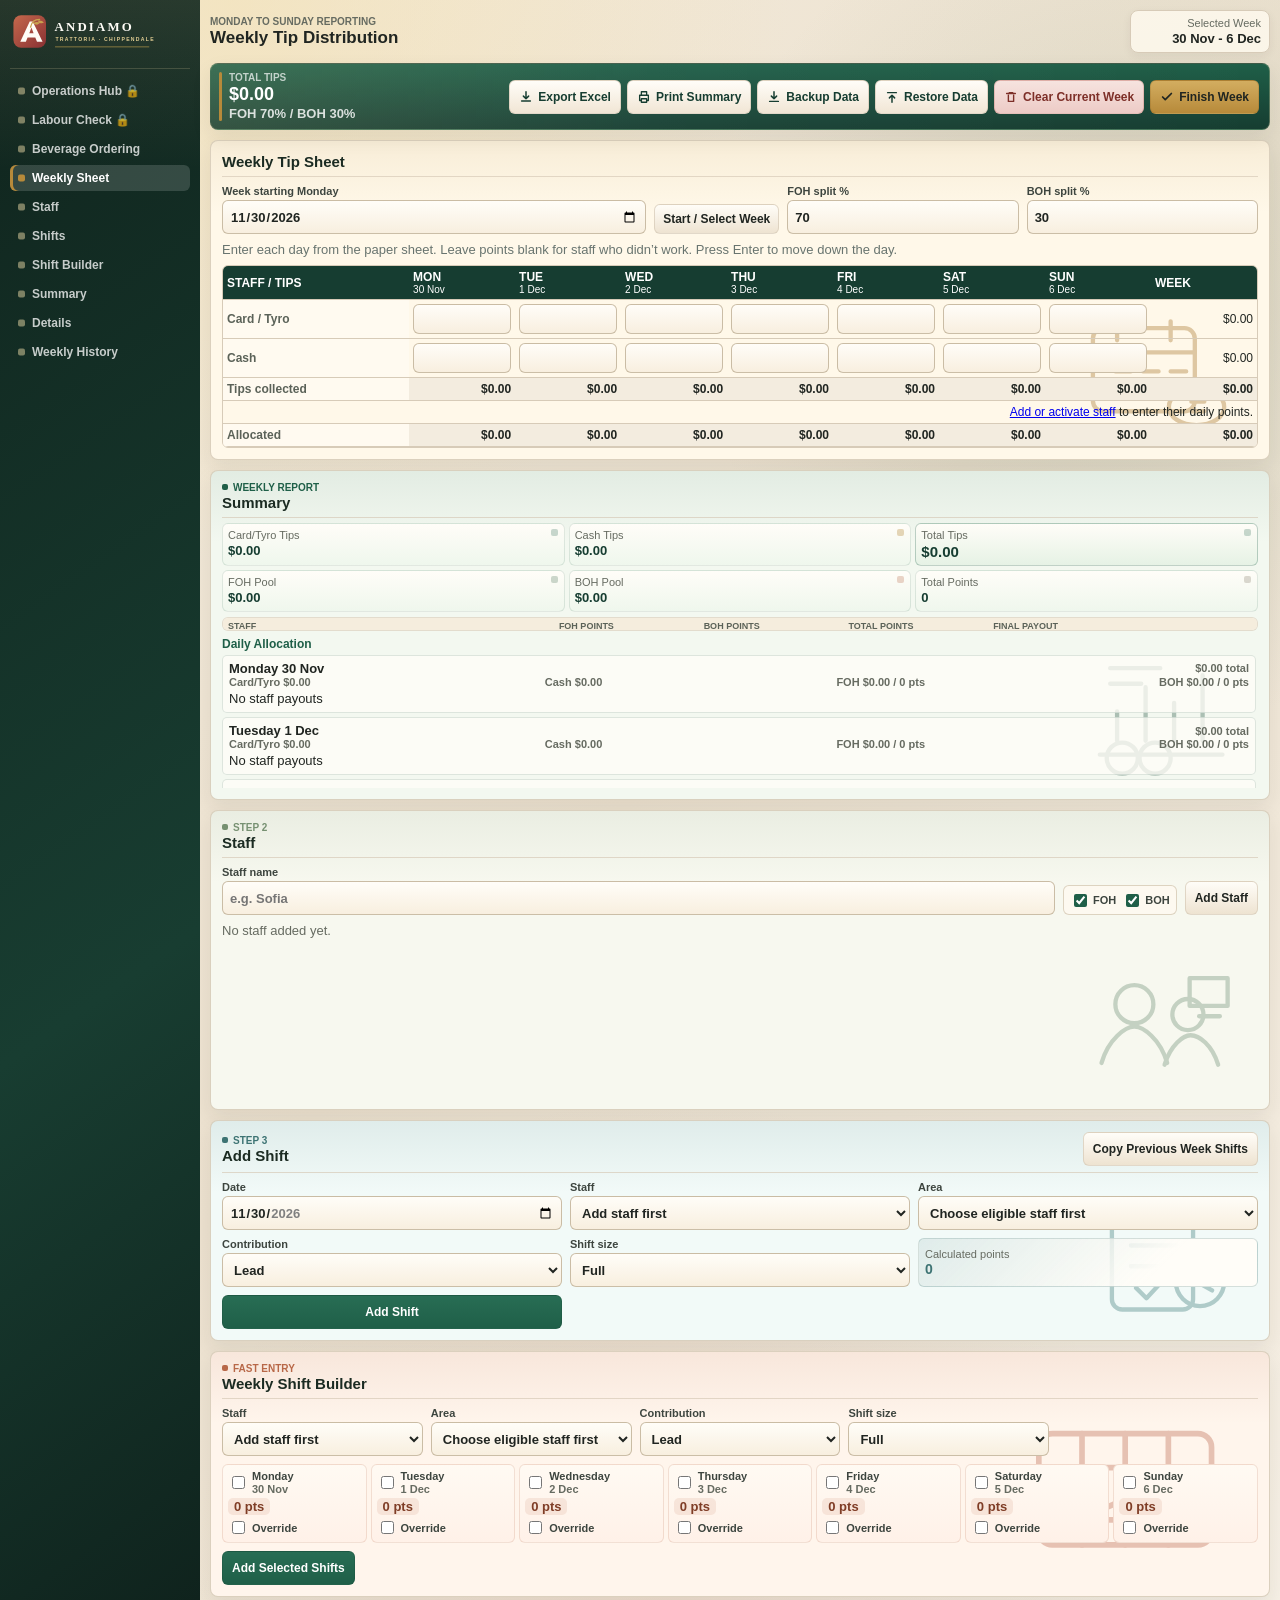
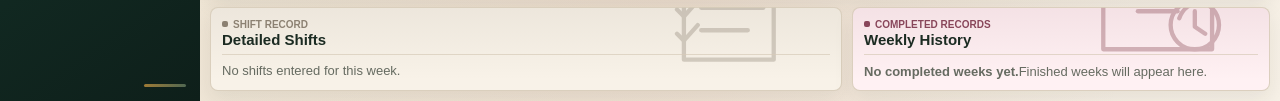
<file: index.html>
<!doctype html>
<html lang="en">
  <head>
    <meta charset="utf-8" />
    <meta name="viewport" content="width=device-width, initial-scale=1" />
    <title>Andiamo Tip Distribution</title>
    <link rel="stylesheet" href="styles.css?v=weekly-sheet-1" />
  </head>
  <body>
    <div class="app-shell">
      <aside class="sidebar" aria-label="Main navigation">
        <div class="brand">
          <img class="brand-logo" src="assets/andiamo-logo.svg" alt="Andiamo Trattoria Chippendale" />
        </div>

        <nav class="nav-list">
          <a class="nav-item" href="operations-hub.html">Operations Hub 🔒</a>
          <a class="nav-item" href="labour-planner.html">Labour Check 🔒</a>
          <a class="nav-item" href="beverage-ordering.html">Beverage Ordering</a>
          <a class="nav-item active" href="#weekly">Weekly Sheet</a>
          <a class="nav-item" href="#staff">Staff</a>
          <a class="nav-item" href="#shifts">Shifts</a>
          <a class="nav-item" href="#weekly-shift-builder">Shift Builder</a>
          <a class="nav-item" href="#summary">Summary</a>
          <a class="nav-item" href="#details">Details</a>
          <a class="nav-item" href="#history">Weekly History</a>
        </nav>
      </aside>

      <main class="main-content">
        <header class="topbar">
          <div>
            <p class="eyebrow">Monday to Sunday reporting</p>
            <h2>Weekly Tip Distribution</h2>
          </div>
          <div class="date-panel">
            <span>Selected Week</span>
            <strong id="weekRangeLabel">-</strong>
          </div>
        </header>

        <section class="hero-band" aria-label="Weekly totals">
          <div>
            <p class="eyebrow">Total tips</p>
            <strong id="heroTotalTips">$0.00</strong>
            <span id="heroSplit">FOH 70% / BOH 30%</span>
          </div>
          <div class="hero-actions">
            <button id="exportExcel" class="primary-button" type="button">
              <svg class="button-icon" aria-hidden="true" viewBox="0 0 16 16" focusable="false"><path d="M8 2v8m0 0 3-3m-3 3L5 7M3 12.5h10" fill="none" stroke="currentColor" stroke-width="1.7" stroke-linecap="round" stroke-linejoin="round"/></svg>
              <span>Export Excel</span>
            </button>
            <button id="printSummary" class="primary-button" type="button">
              <svg class="button-icon" aria-hidden="true" viewBox="0 0 16 16" focusable="false"><path d="M5 5V2h6v3M5 12H3V6h10v6h-2M5 10h6v4H5z" fill="none" stroke="currentColor" stroke-width="1.5" stroke-linecap="round" stroke-linejoin="round"/></svg>
              <span>Print Summary</span>
            </button>
            <button id="backupData" class="primary-button" type="button">
              <svg class="button-icon" aria-hidden="true" viewBox="0 0 16 16" focusable="false"><path d="M8 2v8m0 0 3-3m-3 3L5 7M3 13h10" fill="none" stroke="currentColor" stroke-width="1.7" stroke-linecap="round" stroke-linejoin="round"/></svg>
              <span>Backup Data</span>
            </button>
            <button id="restoreData" class="primary-button" type="button">
              <svg class="button-icon" aria-hidden="true" viewBox="0 0 16 16" focusable="false"><path d="M8 14V6m0 0 3 3M8 6 5 9M3 3h10" fill="none" stroke="currentColor" stroke-width="1.7" stroke-linecap="round" stroke-linejoin="round"/></svg>
              <span>Restore Data</span>
            </button>
            <input id="restoreBackupFile" class="hidden" type="file" accept="application/json,.json" />
            <button id="clearCurrentWeek" class="primary-button clear-week-button" type="button">
              <svg class="button-icon" aria-hidden="true" viewBox="0 0 16 16" focusable="false"><path d="M3 4h10M6 4V3h4v1M5 6v7h6V6" fill="none" stroke="currentColor" stroke-width="1.6" stroke-linecap="round" stroke-linejoin="round"/></svg>
              <span>Clear Current Week</span>
            </button>
            <button id="finishWeek" class="primary-button finish-button" type="button">
              <svg class="button-icon" aria-hidden="true" viewBox="0 0 16 16" focusable="false"><path d="m3 8 3 3 7-7" fill="none" stroke="currentColor" stroke-width="2" stroke-linecap="round" stroke-linejoin="round"/></svg>
              <span>Finish Week</span>
            </button>
          </div>
        </section>

        <section id="weekly" class="panel">
          <div class="panel-header">
            <div>
              <h3>Weekly Tip Sheet</h3>
            </div>
          </div>

          <form id="weekForm" class="week-setup-form">
            <div class="form-grid split-grid">
              <label>
                Week starting Monday
                <input id="weekStart" type="date" required />
              </label>
              <button id="startSelectWeek" class="secondary-button week-select-button" type="button">Start / Select Week</button>
              <label>
                FOH split %
                <input id="fohSplit" type="number" min="0" max="100" step="0.01" />
              </label>
              <label>
                BOH split %
                <input id="bohSplit" type="number" min="0" max="100" step="0.01" />
              </label>
            </div>

            <div id="dailyTipsNotice" class="migration-notice hidden">
              <strong>Review daily tip allocation</strong>
              <p>Older weekly tip totals were assigned to Monday so the data was not lost. Move the Card/Tyro and cash amounts to the correct daily rows before exporting or finishing the week.</p>
              <label>
                <input id="dailyTipsReviewed" type="checkbox" />
                I have reviewed the daily tip allocation
              </label>
            </div>

          </form>
          <p class="sheet-help">Enter each day from the paper sheet. Leave points blank for staff who didn’t work. Press Enter to move down the day.</p>
          <div class="sheet-scroll" role="region" aria-label="Weekly tips and staff points" tabindex="0">
            <table class="weekly-sheet">
              <thead><tr id="sheetDays"></tr></thead>
              <tbody id="dailyTipsBody"></tbody>
            </table>
          </div>
        </section>

        <section class="content-grid">
          <article id="staff" class="panel">
            <div class="panel-header">
              <div>
                <p class="eyebrow">Step 2</p>
                <h3>Staff</h3>
              </div>
            </div>

            <form id="staffForm" class="inline-form">
              <label>
                Staff name
                <input id="staffName" type="text" autocomplete="off" placeholder="e.g. Sofia" required />
              </label>
              <div class="eligibility-picker" aria-label="Eligible work areas">
                <label>
                  <input id="staffFoh" type="checkbox" value="FOH" checked />
                  FOH
                </label>
                <label>
                  <input id="staffBoh" type="checkbox" value="BOH" checked />
                  BOH
                </label>
              </div>
              <button class="secondary-button" type="submit">Add Staff</button>
            </form>
            <p id="staffValidation" class="validation-message hidden" role="alert"></p>

            <div id="staffList" class="list-stack" aria-live="polite"></div>
          </article>

          <article id="shifts" class="panel">
            <div class="panel-header">
              <div>
                <p class="eyebrow">Step 3</p>
                <h3>Add Shift</h3>
              </div>
              <button id="copyPreviousWeekShifts" class="secondary-button" type="button">Copy Previous Week Shifts</button>
            </div>

            <form id="shiftForm" class="shift-form">
              <label>
                Date
                <input id="shiftDate" type="date" required />
              </label>
              <label>
                Staff
                <select id="shiftStaff" required></select>
              </label>
              <label>
                Area
                <select id="shiftArea" required>
                  <option value="FOH">FOH</option>
                  <option value="BOH">BOH</option>
                </select>
              </label>

              <div id="fohFields" class="conditional-fields">
                <label>
                  Role
                  <select id="fohRole">
                    <option value="Manager">Manager</option>
                    <option value="Waiter">Waiter</option>
                  </select>
                </label>
                <label>
                  Shift level
                  <select id="fohLevel">
                    <option value="high">High</option>
                    <option value="low">Low</option>
                  </select>
                </label>
                <label>
                  Duration
                  <select id="fohDuration">
                    <option value="over">Over 7h</option>
                    <option value="under">Under 7h</option>
                  </select>
                </label>
              </div>

              <div id="bohFields" class="conditional-fields hidden">
                <label>
                  Contribution
                  <select id="bohContribution">
                    <option value="Lead">Lead</option>
                    <option value="Experienced">Experienced</option>
                    <option value="Support">Support</option>
                  </select>
                </label>
                <label>
                  Shift size
                  <select id="bohShiftSize">
                    <option value="full">Full</option>
                    <option value="reduced">Reduced</option>
                  </select>
                </label>
              </div>

              <div class="points-preview">
                <span>Calculated points</span>
                <strong id="shiftPointsPreview">0</strong>
              </div>
              <button class="primary-action" type="submit">Add Shift</button>
            </form>
          </article>
        </section>

        <section id="weekly-shift-builder" class="panel">
          <div class="panel-header">
            <div>
              <p class="eyebrow">Fast entry</p>
              <h3>Weekly Shift Builder</h3>
            </div>
          </div>

          <form id="builderForm" class="builder-form">
            <div class="builder-defaults">
              <label>
                Staff
                <select id="builderStaff" required></select>
              </label>
              <label>
                Area
                <select id="builderArea" required></select>
              </label>

              <div id="builderFohFields" class="builder-default-group">
                <label>
                  Role
                  <select id="builderFohRole">
                    <option value="Manager">Manager</option>
                    <option value="Waiter">Waiter</option>
                  </select>
                </label>
                <label>
                  Shift level
                  <select id="builderFohLevel">
                    <option value="high">High</option>
                    <option value="low">Low</option>
                  </select>
                </label>
                <label>
                  Duration
                  <select id="builderFohDuration">
                    <option value="over">Over 7h</option>
                    <option value="under">Under 7h</option>
                  </select>
                </label>
              </div>

              <div id="builderBohFields" class="builder-default-group hidden">
                <label>
                  Contribution
                  <select id="builderBohContribution">
                    <option value="Lead">Lead</option>
                    <option value="Experienced">Experienced</option>
                    <option value="Support">Support</option>
                  </select>
                </label>
                <label>
                  Shift size
                  <select id="builderBohShiftSize">
                    <option value="full">Full</option>
                    <option value="reduced">Reduced</option>
                  </select>
                </label>
              </div>
            </div>

            <div id="builderDays" class="builder-days"></div>

            <button class="primary-action builder-submit" type="submit">Add Selected Shifts</button>
          </form>
        </section>

        <section id="summary" class="panel">
          <div class="panel-header">
            <div>
              <p class="eyebrow">Weekly report</p>
              <h3>Summary</h3>
            </div>
          </div>

          <div class="metric-grid" aria-label="Calculated totals">
            <article class="metric-card">
              <span>Card/Tyro Tips</span>
              <strong id="summaryCard">$0.00</strong>
            </article>
            <article class="metric-card">
              <span>Cash Tips</span>
              <strong id="summaryCash">$0.00</strong>
            </article>
            <article class="metric-card">
              <span>Total Tips</span>
              <strong id="summaryTotal">$0.00</strong>
            </article>
            <article class="metric-card">
              <span>FOH Pool</span>
              <strong id="summaryFohPool">$0.00</strong>
            </article>
            <article class="metric-card">
              <span>BOH Pool</span>
              <strong id="summaryBohPool">$0.00</strong>
            </article>
            <article class="metric-card">
              <span>Total Points</span>
              <strong id="summaryPoints">0</strong>
            </article>
          </div>

          <div class="table-wrap">
            <table>
              <thead>
                <tr>
                  <th>Staff</th>
                  <th>FOH points</th>
                  <th>BOH points</th>
                  <th>Total points</th>
                  <th>Final payout</th>
                </tr>
              </thead>
              <tbody id="staffSummaryBody"></tbody>
            </table>
          </div>
          <div id="staffSummaryMobile" class="staff-summary-mobile" tabindex="0" aria-label="Weekly staff payouts"></div>

          <div class="daily-allocation-section">
            <h4>Daily Allocation</h4>
            <div id="dailyAllocationList" class="daily-allocation-list"></div>
          </div>
        </section>

        <section id="details" class="panel">
          <div class="panel-header">
            <div>
              <p class="eyebrow">Shift record</p>
              <h3>Detailed Shifts</h3>
            </div>
          </div>

          <div id="shiftList" class="shift-list"></div>
        </section>

        <section id="history" class="panel">
          <div class="panel-header">
            <div>
              <p class="eyebrow">Completed records</p>
              <h3>Weekly History</h3>
            </div>
          </div>

          <div id="weeklyHistoryList" class="weekly-history-list" aria-live="polite"></div>
        </section>
      </main>
    </div>

    <section id="printReport" class="print-report" aria-label="Printable weekly tip summary">
      <header class="print-report-header">
        <div>
          <h1>Andiamo Trattoria</h1>
          <p>Chippendale</p>
        </div>
        <div>
          <h2>Weekly Tip Distribution</h2>
          <p id="printWeekRange">-</p>
        </div>
      </header>

      <section class="print-section">
        <h3>Weekly Totals</h3>
        <dl class="print-totals">
          <div>
            <dt>Card/Tyro tips</dt>
            <dd id="printCardTips">$0.00</dd>
          </div>
          <div>
            <dt>Cash tips</dt>
            <dd id="printCashTips">$0.00</dd>
          </div>
          <div>
            <dt>Total tips</dt>
            <dd id="printTotalTips">$0.00</dd>
          </div>
          <div>
            <dt>FOH split / pool</dt>
            <dd id="printFohPool">70% / $0.00</dd>
          </div>
          <div>
            <dt>BOH split / pool</dt>
            <dd id="printBohPool">30% / $0.00</dd>
          </div>
          <div>
            <dt>Total points</dt>
            <dd id="printTotalPoints">0</dd>
          </div>
        </dl>
      </section>

      <section class="print-section">
        <h3>Daily Tips</h3>
        <table class="print-table">
          <thead>
            <tr>
              <th>Day and date</th>
              <th>Card/Tyro tips</th>
              <th>Cash tips</th>
              <th>Daily total</th>
            </tr>
          </thead>
          <tbody id="printDailyTipsBody"></tbody>
        </table>
      </section>

      <section class="print-section">
        <h3>Staff Payouts</h3>
        <table class="print-table">
          <thead>
            <tr>
              <th>Staff name</th>
              <th>FOH points</th>
              <th>BOH points</th>
              <th>Total points</th>
              <th>Final payout</th>
            </tr>
          </thead>
          <tbody id="printStaffPayoutBody"></tbody>
        </table>
      </section>

      <footer class="print-footer">
        <p>Generated: <span id="printGeneratedDate">-</span></p>
        <p>Checked by: ____________________</p>
      </footer>
    </section>

    <div id="toast" class="toast" role="status" aria-live="polite"></div>
    <script src="app.js?v=weekly-sheet-1"></script>
  </body>
</html>
</file>
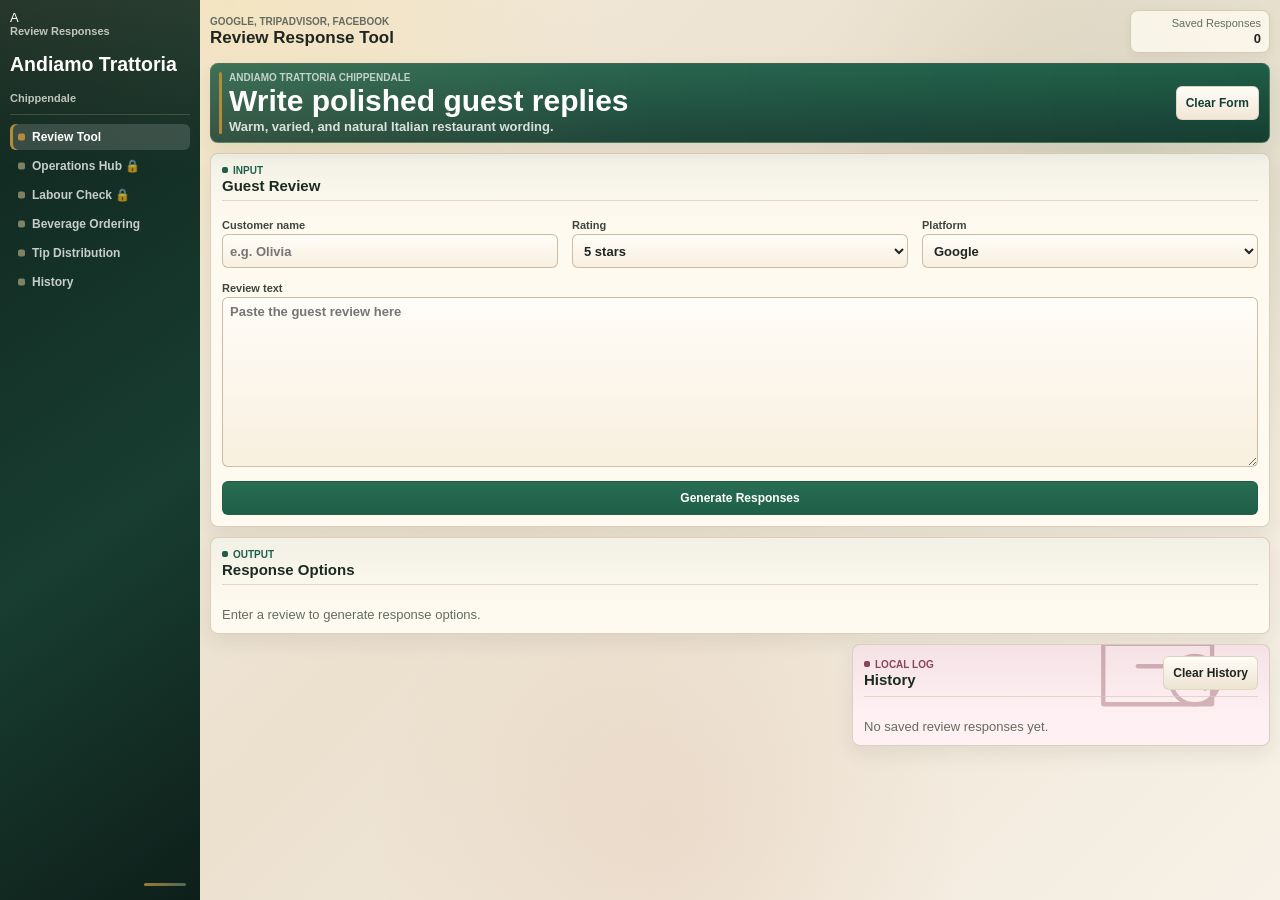
<file: review-tool.html>
<!doctype html>
<html lang="en">
  <head>
    <meta charset="utf-8" />
    <meta name="viewport" content="width=device-width, initial-scale=1" />
    <title>Andiamo Review Response Tool</title>
    <link rel="stylesheet" href="styles.css" />
  </head>
  <body>
    <div class="app-shell">
      <aside class="sidebar" aria-label="Main navigation">
        <div class="brand">
          <div class="brand-mark">A</div>
          <div>
            <p class="eyebrow">Review Responses</p>
            <h1>Andiamo Trattoria</h1>
            <p class="venue">Chippendale</p>
          </div>
        </div>

        <nav class="nav-list">
          <a class="nav-item active" href="review-tool.html">Review Tool</a>
          <a class="nav-item" href="operations-hub.html">Operations Hub 🔒</a>
          <a class="nav-item" href="labour-planner.html">Labour Check 🔒</a>
          <a class="nav-item" href="beverage-ordering.html">Beverage Ordering</a>
          <a class="nav-item" href="index.html">Tip Distribution</a>
          <a class="nav-item" href="#history">History</a>
        </nav>
      </aside>

      <main class="main-content">
        <header class="topbar">
          <div>
            <p class="eyebrow">Google, TripAdvisor, Facebook</p>
            <h2>Review Response Tool</h2>
          </div>
          <div class="date-panel">
            <span>Saved Responses</span>
            <strong id="historyCount">0</strong>
          </div>
        </header>

        <section class="hero-band review-hero" aria-label="Response focus">
          <div>
            <p class="eyebrow">Andiamo Trattoria Chippendale</p>
            <strong>Write polished guest replies</strong>
            <span>Warm, varied, and natural Italian restaurant wording.</span>
          </div>
          <button id="clearForm" class="primary-button" type="button">Clear Form</button>
        </section>

        <section class="content-grid review-grid">
          <article class="panel">
            <div class="panel-header">
              <div>
                <p class="eyebrow">Input</p>
                <h3>Guest Review</h3>
              </div>
            </div>

            <form id="reviewForm" class="review-form">
              <label>
                Customer name
                <input id="customerName" type="text" autocomplete="off" placeholder="e.g. Olivia" required />
              </label>
              <label>
                Rating
                <select id="rating" required>
                  <option value="5">5 stars</option>
                  <option value="4">4 stars</option>
                  <option value="3">3 stars</option>
                  <option value="2">2 stars</option>
                  <option value="1">1 star</option>
                </select>
              </label>
              <label>
                Platform
                <select id="platform">
                  <option value="Google">Google</option>
                  <option value="TripAdvisor">TripAdvisor</option>
                  <option value="Facebook">Facebook</option>
                  <option value="Other">Other</option>
                </select>
              </label>
              <label class="full-span">
                Review text
                <textarea id="reviewText" rows="8" placeholder="Paste the guest review here" required></textarea>
              </label>
              <button class="primary-action full-span" type="submit">Generate Responses</button>
            </form>
          </article>

          <article class="panel">
            <div class="panel-header">
              <div>
                <p class="eyebrow">Output</p>
                <h3>Response Options</h3>
              </div>
            </div>
            <div id="responseOutput" class="response-output">
              <p class="empty-state">Enter a review to generate response options.</p>
            </div>
          </article>
        </section>

        <section id="history" class="panel">
          <div class="panel-header">
            <div>
              <p class="eyebrow">Local log</p>
              <h3>History</h3>
            </div>
            <button id="clearHistory" class="secondary-button" type="button">Clear History</button>
          </div>
          <div id="historyList" class="history-list"></div>
        </section>
      </main>
    </div>

    <div id="toast" class="toast" role="status" aria-live="polite"></div>
    <script src="review-tool.js"></script>
  </body>
</html>
</file>
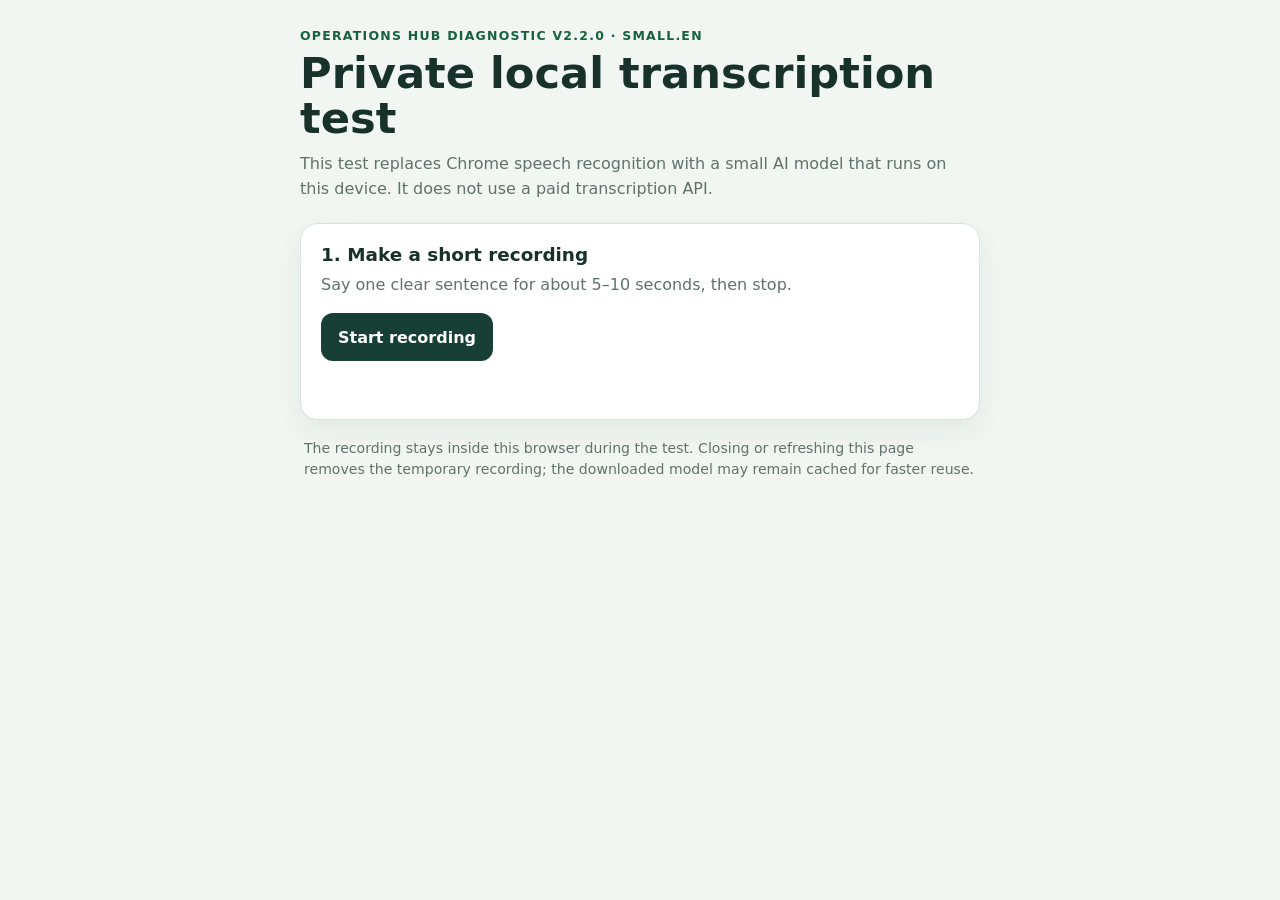
<file: transcription-diagnostic.html>
<!DOCTYPE html>
<html lang="en">
  <head>
    <meta charset="utf-8">
    <meta name="viewport" content="width=device-width, initial-scale=1">
    <meta name="theme-color" content="#173f35">
    <title>Andiamo Local Transcription Test</title>
    <style>
      :root {
        color-scheme: light;
        --ink: #18312b;
        --muted: #60716d;
        --line: #d9e3df;
        --paper: #ffffff;
        --wash: #f1f6f3;
        --brand: #173f35;
        --brand-hover: #0f3028;
        --danger: #a12626;
        --success: #17613d;
      }

      * {
        box-sizing: border-box;
      }

      body {
        margin: 0;
        min-height: 100vh;
        background: var(--wash);
        color: var(--ink);
        font-family: Inter, ui-sans-serif, system-ui, -apple-system, BlinkMacSystemFont, "Segoe UI", sans-serif;
      }

      main {
        width: min(100% - 28px, 680px);
        margin: 0 auto;
        padding: 28px 0 52px;
      }

      .eyebrow {
        margin: 0 0 8px;
        color: var(--success);
        font-size: 0.78rem;
        font-weight: 800;
        letter-spacing: 0.1em;
        text-transform: uppercase;
      }

      h1,
      h2,
      p {
        margin-top: 0;
      }

      h1 {
        margin-bottom: 10px;
        font-size: clamp(1.85rem, 7vw, 2.7rem);
        line-height: 1.05;
      }

      .intro {
        margin-bottom: 22px;
        color: var(--muted);
        line-height: 1.55;
      }

      .card {
        margin-top: 16px;
        padding: 20px;
        border: 1px solid var(--line);
        border-radius: 18px;
        background: var(--paper);
        box-shadow: 0 10px 30px rgb(24 49 43 / 7%);
      }

      .card h2 {
        margin-bottom: 8px;
        font-size: 1.15rem;
      }

      .card p {
        color: var(--muted);
        line-height: 1.5;
      }

      .actions {
        display: flex;
        flex-wrap: wrap;
        gap: 10px;
        margin-top: 16px;
      }

      button {
        min-height: 48px;
        padding: 11px 17px;
        border: 0;
        border-radius: 12px;
        background: var(--brand);
        color: white;
        font: inherit;
        font-weight: 750;
        cursor: pointer;
      }

      button:hover {
        background: var(--brand-hover);
      }

      button:disabled {
        cursor: wait;
        opacity: 0.55;
      }

      button.secondary {
        border: 1px solid var(--line);
        background: white;
        color: var(--ink);
      }

      button.recording {
        background: var(--danger);
      }

      audio {
        width: 100%;
        margin-top: 16px;
      }

      .status {
        min-height: 24px;
        margin: 14px 0 0;
        color: var(--ink) !important;
        font-weight: 650;
      }

      .status.error {
        color: var(--danger) !important;
      }

      .status.success {
        color: var(--success) !important;
      }

      progress {
        width: 100%;
        height: 12px;
        margin-top: 12px;
        accent-color: var(--brand);
      }

      .result {
        min-height: 100px;
        margin-top: 14px;
        padding: 14px;
        border: 1px solid var(--line);
        border-radius: 12px;
        background: #fbfdfc;
        color: var(--ink);
        font-size: 1rem;
        line-height: 1.5;
        white-space: pre-wrap;
      }

      .technical {
        margin-top: 12px;
        color: var(--muted);
        font-size: 0.82rem;
      }

      .privacy {
        margin: 18px 4px 0;
        color: var(--muted);
        font-size: 0.88rem;
        line-height: 1.5;
      }

      .hidden {
        display: none !important;
      }
    </style>
  </head>
  <body>
    <main>
      <p class="eyebrow">Operations Hub diagnostic v2.2.0 · small.en</p>
      <h1>Private local transcription test</h1>
      <p class="intro">
        This test replaces Chrome speech recognition with a small AI model that runs on this device.
        It does not use a paid transcription API.
      </p>

      <section class="card">
        <h2>1. Make a short recording</h2>
        <p>Say one clear sentence for about 5–10 seconds, then stop.</p>
        <div class="actions">
          <button id="startRecording" type="button">Start recording</button>
          <button id="stopRecording" class="recording hidden" type="button">Stop</button>
        </div>
        <audio id="preview" class="hidden" controls></audio>
        <p id="recordingStatus" class="status" role="status" aria-live="polite"></p>
      </section>

      <section id="transcriptionCard" class="card hidden">
        <h2>2. Create the transcript on this device</h2>
        <p>
          The first test downloads the larger, more accurate small.en model. Keep this page open; later
          attempts should reuse the cached model.
        </p>
        <button id="transcribeButton" type="button">Create local transcript</button>
        <progress id="modelProgress" class="hidden" max="100" value="0"></progress>
        <p id="transcriptionStatus" class="status" role="status" aria-live="polite"></p>
        <div id="transcriptResult" class="result">Your transcript will appear here.</div>
        <p id="technicalResult" class="technical"></p>
      </section>

      <p class="privacy">
        The recording stays inside this browser during the test. Closing or refreshing this page removes
        the temporary recording; the downloaded model may remain cached for faster reuse.
      </p>
    </main>

    <script type="module" src="transcription-diagnostic.js?v=2.2.0"></script>
  </body>
</html>
</file>
<file: styles.css>
:root {
  --green-950: #102c24;
  --green-900: #173d31;
  --green-800: #225341;
  --green-700: #2f6b54;
  --gold-500: #c9a54f;
  --gold-300: #e3cf94;
  --terracotta-600: #b95f45;
  --terracotta-300: #e4a58f;
  --sage-600: #6d8d74;
  --sage-200: #dce8dc;
  --wine-700: #7e3945;
  --wine-200: #ead7dc;
  --teal-700: #317272;
  --teal-200: #d7e8e5;
  --ochre-600: #a97830;
  --ochre-200: #eee0c3;
  --stone-200: #e7dfd2;
  --ivory: #fffdf7;
  --parchment: #f3ecdf;
  --text-main: #24342e;
  --text-muted: #68746f;
  --background: #efe7d8;
  --surface: #fffaf0;
  --ink: #202521;
  --muted: #666b61;
  --line: #d7cbb8;
  --green: #1f5f48;
  --green-deep: #163d31;
  --red: #aa443a;
  --red-soft: #f4ddd9;
  --gold: #b78a3a;
  --gold-soft: #f3dfac;
  --blue: #3d7373;
  --sage: #769071;
  --terracotta: #b86848;
  --burgundy: #88465a;
  --stone: #8c8172;
  --ivory: #fffaf0;
  --shadow: 0 8px 20px rgba(44, 37, 28, 0.08);
  --shadow-soft: 0 3px 10px rgba(44, 37, 28, 0.06);
  --focus-ring: rgba(183, 138, 58, 0.34);
}

* {
  box-sizing: border-box;
}

body {
  margin: 0;
  background:
    radial-gradient(circle at 18% 0%, rgba(243, 223, 172, 0.55), transparent 28%),
    radial-gradient(circle at 88% 18%, rgba(118, 144, 113, 0.18), transparent 24%),
    radial-gradient(circle at 52% 92%, rgba(184, 104, 72, 0.1), transparent 28%),
    linear-gradient(135deg, #f4ecdd, #ece1cf 48%, #f7f1e7);
  color: var(--ink);
  font-family: Arial, Helvetica, sans-serif;
  font-size: 13px;
}

button,
input,
select,
textarea {
  font: inherit;
}

button {
  cursor: pointer;
}

.app-shell {
  display: grid;
  grid-template-columns: 200px minmax(0, 1fr);
  min-height: 100vh;
}

.sidebar {
  position: relative;
  overflow: hidden;
  background:
    linear-gradient(180deg, rgba(243, 223, 172, 0.1), transparent 170px),
    linear-gradient(145deg, #10241d, #183d31 58%, #0e1f1a);
  color: #ffffff;
  padding: 10px;
}

.sidebar::after {
  content: "";
  position: absolute;
  right: 14px;
  bottom: 14px;
  width: 42px;
  height: 3px;
  border-radius: 999px;
  background: linear-gradient(90deg, var(--gold), rgba(118, 144, 113, 0.75));
  opacity: 0.85;
}

.brand {
  display: block;
  padding: 0 0 10px;
  border-bottom: 1px solid rgba(243, 223, 172, 0.18);
}

.brand-logo {
  display: block;
  width: min(100%, 196px);
  height: auto;
}

.topbar h2,
.hero-band strong,
.panel h3 {
  margin: 0;
}

.venue,
.eyebrow {
  margin: 0;
  color: var(--muted);
  font-size: 10px;
  font-weight: 800;
  letter-spacing: 0;
  text-transform: uppercase;
}

.sidebar .eyebrow,
.venue {
  color: rgba(255, 253, 247, 0.72);
  text-transform: none;
  font-size: 11px;
  font-weight: 700;
}

.nav-list {
  display: grid;
  gap: 3px;
  margin-top: 9px;
}

.nav-item {
  position: relative;
  color: rgba(255, 255, 255, 0.76);
  text-decoration: none;
  padding: 6px 8px 6px 22px;
  border-radius: 6px;
  font-size: 12px;
  font-weight: 800;
  transition: background-color 140ms ease, color 140ms ease, transform 140ms ease;
}

.nav-item::before {
  content: "";
  position: absolute;
  left: 8px;
  top: 50%;
  width: 7px;
  height: 7px;
  border-radius: 2px;
  background: rgba(243, 223, 172, 0.48);
  transform: translateY(-50%);
}

.nav-item.active,
.nav-item:hover {
  background: rgba(255, 255, 255, 0.12);
  color: #ffffff;
}

.nav-item.active {
  background: rgba(255, 255, 255, 0.15);
  box-shadow: inset 3px 0 var(--gold);
}

.nav-item.active::before,
.nav-item:hover::before {
  background: var(--gold);
}

.nav-item:hover {
  transform: translateX(1px);
}

.main-content {
  display: grid;
  grid-template-columns: repeat(10, minmax(0, 1fr));
  align-content: start;
  gap: 10px;
  padding: 10px;
}

.topbar,
.hero-band {
  grid-column: 1 / -1;
}

#weekly {
  grid-column: 1 / 6;
  order: 1;
}

#summary {
  grid-column: 6 / 11;
  order: 1;
}

.content-grid {
  grid-column: 1 / -1;
  order: 2;
}

#weekly-shift-builder {
  grid-column: 1 / -1;
  order: 3;
}

#details {
  grid-column: 1 / 7;
  order: 4;
}

#history {
  grid-column: 7 / 11;
  order: 4;
}

.topbar,
.hero-band,
.panel-header,
.list-row,
.shift-row,
.shift-actions {
  display: flex;
  align-items: center;
  justify-content: space-between;
  gap: 10px;
}

.panel-header {
  flex-wrap: wrap;
}

.topbar h2 {
  margin-top: 1px;
  font-size: 17px;
}

.date-panel {
  min-width: 140px;
  padding: 6px 8px;
  border: 1px solid var(--line);
  border-radius: 8px;
  background: rgba(255, 250, 240, 0.82);
  text-align: right;
  box-shadow: var(--shadow-soft);
}

.date-panel span,
.metric-card span,
.points-preview span {
  display: block;
  color: var(--muted);
  font-size: 11px;
}

.date-panel strong {
  display: block;
  margin-top: 2px;
}

.hero-band {
  position: relative;
  padding: 8px 10px;
  border: 1px solid rgba(243, 223, 172, 0.18);
  border-radius: 8px;
  background:
    linear-gradient(90deg, rgba(243, 223, 172, 0.14), rgba(255, 255, 255, 0.04) 42%, transparent),
    linear-gradient(180deg, #1f5f48, #163d31);
  color: #ffffff;
  box-shadow: var(--shadow);
}

.hero-band::before {
  content: "";
  position: absolute;
  left: 8px;
  top: 8px;
  bottom: 8px;
  width: 3px;
  border-radius: 999px;
  background: var(--gold);
}

.hero-band > div:first-child {
  padding-left: 8px;
}

.hero-band .eyebrow {
  color: rgba(255, 255, 255, 0.7);
}

.hero-band strong {
  display: block;
  margin-top: 1px;
  font-size: 18px;
}

.hero-band span {
  display: block;
  margin-top: 1px;
  color: rgba(255, 255, 255, 0.82);
  font-weight: 700;
}

.hero-actions {
  display: flex;
  flex-wrap: wrap;
  justify-content: flex-end;
  gap: 6px;
}

.primary-button,
.secondary-button,
.primary-action,
.list-row button,
.shift-actions button {
  border: 1px solid transparent;
  border-radius: 6px;
  font-weight: 800;
  min-height: 34px;
  padding: 5px 9px;
  font-size: 12px;
  transition: background-color 140ms ease, border-color 140ms ease, box-shadow 140ms ease, transform 100ms ease;
}

.primary-button {
  background: linear-gradient(180deg, #fffdf8, #f1e6d5);
  border-color: rgba(215, 203, 184, 0.72);
  color: var(--green-deep);
  white-space: nowrap;
}

.button-icon {
  width: 14px;
  height: 14px;
  flex: 0 0 auto;
}

.hero-actions button {
  display: inline-flex;
  align-items: center;
  justify-content: center;
  gap: 5px;
}

.hero-actions button span,
.hero-actions .button-icon {
  color: inherit;
  opacity: 1;
  text-shadow: none;
}

.hero-actions button span {
  display: inline;
  margin-top: 0;
}

.staff-summary-mobile {
  display: none;
}

.finish-button {
  background: linear-gradient(180deg, #d3ad60, var(--gold));
  border-color: rgba(121, 82, 24, 0.2);
  color: var(--ink);
}

.clear-week-button {
  background: linear-gradient(180deg, #f6e3df, #edcbc6);
  border-color: rgba(170, 68, 58, 0.22);
  color: #7d2f28;
}

.primary-action {
  background: linear-gradient(180deg, #286d54, var(--green));
  border-color: rgba(22, 61, 49, 0.2);
  color: #ffffff;
}

.secondary-button,
.list-row button,
.shift-actions button {
  background: linear-gradient(180deg, #fffdf8, #eee3d1);
  border-color: rgba(215, 203, 184, 0.72);
  color: var(--ink);
}

.primary-button:hover,
.secondary-button:hover,
.primary-action:hover,
.list-row button:hover,
.shift-actions button:hover,
.history-week-actions button:hover {
  box-shadow: var(--shadow-soft);
  transform: translateY(-1px);
}

.primary-button:active,
.secondary-button:active,
.primary-action:active,
.list-row button:active,
.shift-actions button:active,
.history-week-actions button:active {
  transform: translateY(0);
}

.panel {
  --panel-accent: var(--green);
  --panel-surface: var(--ivory);
  --panel-tint: rgba(31, 95, 72, 0.06);
  --panel-art: none;
  border: 1px solid rgba(215, 203, 184, 0.88);
  border-radius: 8px;
  background:
    var(--panel-art),
    linear-gradient(180deg, var(--panel-tint), transparent 72px),
    var(--panel-surface);
  background-repeat: no-repeat, no-repeat, no-repeat;
  background-position: right 12px bottom 8px, 0 0, 0 0;
  background-size: 190px auto, auto, auto;
  box-shadow: var(--shadow);
  padding: 11px;
}

.panel h3 {
  margin-top: 1px;
  font-size: 15px;
  color: #1b2b22;
}

.panel-header {
  padding-bottom: 6px;
  border-bottom: 1px solid rgba(215, 203, 184, 0.7);
}

.panel-header .eyebrow {
  color: var(--panel-accent);
}

.panel-header .eyebrow::before {
  content: "";
  display: inline-block;
  width: 6px;
  height: 6px;
  margin-right: 5px;
  border-radius: 2px;
  background: var(--panel-accent);
  vertical-align: 1px;
}

#weekly {
  --panel-accent: var(--gold);
  --panel-surface: #fff8e9;
  --panel-tint: rgba(183, 138, 58, 0.1);
  --panel-art: url("assets/patterns/weekly-setup.svg");
}

#summary {
  --panel-accent: var(--green);
  --panel-surface: #f3f8f0;
  --panel-tint: rgba(31, 95, 72, 0.08);
  --panel-art: url("assets/patterns/summary.svg");
}

#staff {
  --panel-accent: var(--sage);
  --panel-surface: #f7f8ef;
  --panel-tint: rgba(118, 144, 113, 0.1);
  --panel-art: url("assets/patterns/staff.svg");
}

#shifts {
  --panel-accent: var(--blue);
  --panel-surface: #f2faf8;
  --panel-tint: rgba(61, 115, 115, 0.1);
  --panel-art: url("assets/patterns/add-shift.svg");
}

#weekly-shift-builder {
  --panel-accent: var(--terracotta);
  --panel-surface: #fff5ec;
  --panel-tint: rgba(184, 104, 72, 0.1);
  --panel-art: url("assets/patterns/shift-builder.svg");
  background-size: 250px auto, auto, auto;
}

#details {
  --panel-accent: var(--stone);
  --panel-surface: #f8f2e8;
  --panel-tint: rgba(140, 129, 114, 0.1);
  --panel-art: url("assets/patterns/detailed-shifts.svg");
}

#history {
  --panel-accent: var(--burgundy);
  --panel-surface: #fff1f3;
  --panel-tint: rgba(136, 70, 90, 0.09);
  --panel-art: url("assets/patterns/weekly-history.svg");
}

.content-grid {
  display: grid;
  grid-template-columns: minmax(0, 1.18fr) minmax(0, 0.82fr);
  gap: 10px;
  align-items: start;
}

#staff {
  grid-column: auto;
}

.form-grid,
.shift-form {
  display: grid;
  grid-template-columns: repeat(5, minmax(0, 1fr));
  gap: 8px;
  margin-top: 8px;
}

.week-setup-form {
  display: grid;
  gap: 8px;
  margin-top: 8px;
}

.split-grid {
  grid-template-columns: minmax(150px, 1.1fr) max-content minmax(82px, 0.6fr) minmax(82px, 0.6fr);
  margin-top: 0;
  align-items: end;
}

.week-select-button {
  align-self: end;
  min-height: 30px;
  padding-inline: 8px;
  white-space: nowrap;
}

.inline-form {
  display: grid;
  grid-template-columns: minmax(0, 1fr) auto auto;
  gap: 8px;
  align-items: end;
  margin-top: 8px;
}

.shift-form {
  grid-template-columns: repeat(3, minmax(0, 1fr));
}

.builder-form {
  display: grid;
  gap: 8px;
  margin-top: 8px;
}

.builder-defaults,
.builder-default-group {
  display: grid;
  grid-template-columns: repeat(5, minmax(0, 1fr));
  gap: 8px;
  align-items: end;
}

.builder-default-group {
  display: contents;
}

.conditional-fields {
  display: contents;
}

label {
  display: grid;
  gap: 3px;
  color: #3d453f;
  font-size: 11px;
  font-weight: 800;
}

input,
select,
textarea {
  width: 100%;
  min-height: 34px;
  border: 1px solid rgba(196, 181, 156, 0.88);
  border-radius: 6px;
  background: linear-gradient(180deg, #fffdf8, #f8efdf);
  color: var(--ink);
  padding: 5px 7px;
  font-size: 13px;
  transition: border-color 140ms ease, box-shadow 140ms ease, background-color 140ms ease;
}

input:hover,
select:hover,
textarea:hover {
  border-color: rgba(143, 126, 98, 0.92);
}

input[type="checkbox"] {
  width: auto;
  min-height: 0;
  accent-color: var(--green);
}

input:focus,
select:focus,
textarea:focus,
button:focus,
a:focus {
  outline: 2px solid var(--focus-ring);
  outline-offset: 2px;
}

input:focus,
select:focus,
textarea:focus {
  border-color: var(--green);
  background: #fffdf8;
  box-shadow: 0 0 0 3px rgba(31, 95, 72, 0.1);
}

textarea {
  min-height: 170px;
  resize: vertical;
  line-height: 1.45;
}

.hidden {
  display: none;
}

.print-report {
  display: none;
}

.points-preview {
  display: grid;
  align-content: center;
  min-height: 34px;
  border: 1px solid rgba(61, 115, 115, 0.22);
  border-radius: 6px;
  background: linear-gradient(135deg, rgba(61, 115, 115, 0.1), #fffdf8 70%);
  padding: 4px 6px;
}

.points-preview strong {
  margin-top: 1px;
  font-size: 14px;
  color: var(--blue);
}

.list-stack,
.shift-list {
  display: grid;
  gap: 4px;
  margin-top: 4px;
}

.builder-days {
  display: grid;
  grid-template-columns: repeat(7, minmax(0, 1fr));
  gap: 4px;
}

.builder-day-row {
  border: 1px solid rgba(184, 104, 72, 0.18);
  border-radius: 6px;
  background: linear-gradient(180deg, #fffaf3, #fff1e8);
  padding: 5px;
}

.builder-day-row.selected {
  border-color: rgba(184, 104, 72, 0.5);
  background: linear-gradient(180deg, #fff8ef, #ffe9dc);
  box-shadow: inset 0 0 0 1px rgba(184, 104, 72, 0.12);
}

.builder-day-main {
  display: grid;
  gap: 3px;
}

.builder-worked,
.builder-override-toggle {
  display: flex;
  align-items: center;
  gap: 4px;
}

.builder-worked small {
  display: block;
  margin-top: 1px;
  color: var(--muted);
  font-size: 11px;
}

.builder-day-main b {
  justify-self: start;
  border-radius: 5px;
  background: rgba(184, 104, 72, 0.12);
  color: #7f3d26;
  padding: 1px 6px;
}

.builder-override-fields {
  display: grid;
  gap: 4px;
  margin-top: 4px;
}

.builder-foh-override,
.builder-boh-override {
  display: grid;
  gap: 4px;
}

.builder-submit {
  justify-self: start;
}

.conditional-fields.hidden,
.builder-default-group.hidden,
.builder-override-fields.hidden,
.builder-foh-override.hidden,
.builder-boh-override.hidden {
  display: none;
}

.list-row,
.shift-row {
  border: 1px solid rgba(215, 203, 184, 0.86);
  border-radius: 7px;
  background: rgba(255, 253, 248, 0.78);
  padding: 5px 7px;
  transition: border-color 140ms ease, box-shadow 140ms ease, transform 100ms ease;
}

.list-row:hover,
.shift-row:hover,
.history-week:hover,
.daily-allocation-card:hover {
  border-color: rgba(143, 126, 98, 0.75);
  box-shadow: var(--shadow-soft);
}

.staff-row {
  display: grid;
  grid-template-columns: 38px minmax(150px, 1fr) minmax(145px, 0.95fr) max-content;
  align-items: end;
  gap: 6px;
  background:
    linear-gradient(90deg, rgba(118, 144, 113, 0.08), transparent 44%),
    rgba(255, 253, 248, 0.84);
}

.staff-avatar {
  display: grid;
  grid-row: 1 / span 2;
  align-self: center;
  place-items: center;
  width: 34px;
  height: 34px;
  border: 1px solid rgba(109, 141, 116, 0.26);
  border-radius: 999px;
  background: linear-gradient(145deg, var(--sage-200), #fffdf7);
  color: var(--green-900);
  font-size: 11px;
  font-weight: 900;
  letter-spacing: 0;
}

.staff-editor {
  display: contents;
}

.staff-name-field {
  grid-column: 2;
  grid-row: 1;
  min-width: 0;
}

.staff-name-field input {
  font-weight: 800;
}

.staff-editor > .eligibility-picker {
  grid-column: 3;
  grid-row: 1;
}

.staff-default-field {
  min-width: 0;
}

.staff-editor > .staff-default-field:nth-of-type(2) {
  grid-column: 2;
  grid-row: 2;
}

.staff-editor > .staff-default-field:nth-of-type(3) {
  grid-column: 3;
  grid-row: 2;
}

.staff-default-field select {
  min-width: 0;
}

.staff-card-validation {
  grid-column: 2 / 4;
  grid-row: 3;
}

.staff-row-actions {
  display: grid;
  grid-column: 4;
  grid-row: 1 / span 2;
  align-self: center;
  grid-template-columns: max-content max-content max-content;
  gap: 4px;
  justify-content: end;
  min-width: max-content;
}

.staff-row-actions button {
  display: inline-flex;
  align-items: center;
  justify-content: center;
  gap: 4px;
  min-width: 0;
  white-space: nowrap;
  min-height: 32px;
  padding: 5px 8px;
}

.staff-row-actions svg {
  width: 14px;
  height: 14px;
  flex: 0 0 auto;
}

.staff-save-button {
  background: linear-gradient(180deg, #e7f1e5, #d4e4d4) !important;
  border-color: rgba(31, 95, 72, 0.18) !important;
  color: var(--green-deep) !important;
}

.staff-toggle-button {
  background: linear-gradient(180deg, #fbf0d4, #efdfb9) !important;
  border-color: rgba(183, 138, 58, 0.22) !important;
  color: #6e4d1b !important;
}

.staff-delete-button {
  background: linear-gradient(180deg, #f7e5e1, #efd0cb) !important;
  border-color: rgba(170, 68, 58, 0.2) !important;
  color: #7d2f28 !important;
}

.eligibility-picker {
  display: flex;
  align-items: center;
  gap: 6px;
  min-height: 30px;
  padding: 2px 6px;
  border: 1px solid rgba(196, 181, 156, 0.56);
  border-radius: 6px;
  background: rgba(255, 250, 240, 0.72);
}

.eligibility-picker label {
  display: flex;
  align-items: center;
  gap: 3px;
  color: #3d453f;
  font-size: 11px;
  font-weight: 800;
}

.compact-picker {
  padding-bottom: 1px;
}

.validation-message {
  margin: 4px 0 0;
  color: var(--red);
  font-size: 12px;
  font-weight: 800;
}

.migration-notice,
.legacy-history-note {
  border: 1px solid rgba(179, 66, 53, 0.35);
  border-radius: 6px;
  background: #fff6ef;
  color: #5f2b23;
  padding: 5px 7px;
}

.migration-notice p,
.legacy-history-note p {
  margin: 3px 0 0;
  line-height: 1.25;
}

.migration-notice label {
  display: flex;
  align-items: center;
  gap: 4px;
  margin-top: 4px;
}

.daily-tips-wrap {
  margin-top: 0;
}

.daily-tips-table input {
  min-width: 84px;
}

.daily-tips-table th,
.daily-tips-table td {
  padding-top: 3px;
  padding-bottom: 3px;
}

.subtle-date {
  display: block;
  margin-top: 2px;
  color: var(--muted);
  font-size: 11px;
  font-weight: 700;
}

.staff-card-validation {
  grid-column: 1 / -1;
  margin-top: 0;
}

.list-row span,
.shift-row strong {
  font-weight: 800;
}

.shift-row > div:first-child,
.staff-editor {
  min-width: 0;
}

.shift-row strong {
  font-size: 12px;
}

.muted-row {
  opacity: 0.58;
}

.empty-state {
  margin: 4px 0 0;
  color: var(--muted);
}

.shift-row span {
  display: block;
  margin-top: 1px;
  color: var(--muted);
  font-size: 11px;
  line-height: 1.2;
}

.shift-actions {
  flex-shrink: 0;
  gap: 4px;
}

.shift-actions b {
  min-width: 38px;
  border-radius: 5px;
  background: rgba(61, 115, 115, 0.12);
  color: var(--blue);
  font-size: 12px;
  padding: 2px 6px;
  text-align: center;
}

.editing-shift-row {
  display: block;
}

.shift-edit-form {
  display: grid;
  grid-template-columns: repeat(4, minmax(0, 1fr));
  gap: 5px;
  width: 100%;
}

.shift-edit-form .conditional-fields {
  grid-column: 1 / -1;
  margin: 0;
}

.shift-edit-actions {
  align-self: end;
  justify-content: flex-start;
}

.weekly-history-list {
  display: grid;
  gap: 5px;
  margin-top: 5px;
}

.history-week {
  border: 1px solid rgba(136, 70, 90, 0.16);
  border-radius: 6px;
  background: linear-gradient(180deg, #fff8fa, #fbe9ed);
  padding: 5px 7px;
}

.history-week-heading,
.history-week-actions {
  display: grid;
  align-items: center;
  justify-content: space-between;
  gap: 6px;
}

.history-week-heading {
  grid-template-columns: minmax(0, 1fr) max-content;
}

.history-week-heading strong {
  font-weight: 800;
}

.history-week-heading span {
  display: block;
  margin-top: 2px;
  color: var(--muted);
  font-size: 11px;
  line-height: 1.2;
}

.history-week-actions {
  flex-shrink: 0;
  grid-template-columns: repeat(3, max-content);
  justify-content: end;
}

.history-week-actions button {
  border: 1px solid rgba(215, 203, 184, 0.72);
  border-radius: 6px;
  background: linear-gradient(180deg, #fffdf8, #eee3d1);
  color: var(--ink);
  font-weight: 800;
  min-height: 27px;
  padding: 4px 6px;
  white-space: nowrap;
}

.history-week-actions button[data-history-delete],
.shift-actions button[data-shift-delete] {
  background: linear-gradient(180deg, #f7e5e1, #efd0cb);
  border-color: rgba(170, 68, 58, 0.2);
  color: #7d2f28;
}

.history-detail-grid {
  display: grid;
  gap: 5px;
  margin-top: 5px;
}

.history-table-wrap {
  overflow-x: hidden;
}

.history-table-wrap h4 {
  margin: 0 0 3px;
  color: var(--green);
  font-size: 12px;
}

.daily-allocation-section {
  margin-top: 6px;
}

.daily-allocation-section h4 {
  margin: 0;
  color: var(--green);
  font-size: 12px;
}

.daily-allocation-list {
  display: grid;
  gap: 4px;
  margin-top: 4px;
}

.daily-allocation-card {
  border: 1px solid rgba(31, 95, 72, 0.14);
  border-radius: 5px;
  background: rgba(255, 253, 248, 0.76);
  padding: 5px 6px;
}

.daily-allocation-heading,
.daily-allocation-metrics {
  display: flex;
  flex-wrap: wrap;
  align-items: center;
  justify-content: space-between;
  gap: 4px;
}

.daily-allocation-heading span,
.daily-allocation-metrics span {
  color: var(--muted);
  font-size: 11px;
  font-weight: 800;
}

.daily-allocation-card p {
  margin: 3px 0 0;
  line-height: 1.25;
}

.allocation-error {
  color: var(--red);
  font-weight: 800;
}

.metric-grid {
  display: grid;
  grid-template-columns: repeat(3, minmax(0, 1fr));
  gap: 4px;
  margin-top: 5px;
}

.metric-card {
  position: relative;
  min-height: 42px;
  border: 1px solid rgba(31, 95, 72, 0.13);
  border-radius: 6px;
  background: linear-gradient(180deg, #fffdf8, #eff7ed);
  padding: 5px;
}

.metric-card::before {
  content: "";
  position: absolute;
  top: 5px;
  right: 6px;
  width: 7px;
  height: 7px;
  border-radius: 2px;
  background: rgba(31, 95, 72, 0.24);
}

.metric-card:nth-child(2)::before {
  background: rgba(183, 138, 58, 0.34);
}

.metric-card:nth-child(4)::before {
  background: rgba(109, 141, 116, 0.34);
}

.metric-card:nth-child(5)::before {
  background: rgba(184, 104, 72, 0.28);
}

.metric-card:nth-child(6)::before {
  background: rgba(140, 129, 114, 0.3);
}

.metric-card strong {
  display: block;
  margin-top: 2px;
  color: var(--green-deep);
  font-size: 13px;
  font-variant-numeric: tabular-nums;
}

.metric-card:nth-child(3) {
  border-color: rgba(31, 95, 72, 0.28);
  background: linear-gradient(180deg, #fffdf8, #e6f2e5);
}

.metric-card:nth-child(3) strong {
  font-size: 15px;
}

.table-wrap {
  margin-top: 5px;
  overflow-x: hidden;
  border: 1px solid rgba(215, 203, 184, 0.66);
  border-radius: 6px;
  background: rgba(255, 253, 248, 0.72);
}

#weekly,
#summary {
  height: 330px;
  overflow: hidden;
}

#summary,
#weekly,
#staff,
#details,
#history {
  display: flex;
  flex-direction: column;
  min-height: 0;
}

#summary .metric-grid {
  flex-shrink: 0;
}

#summary .table-wrap {
  max-height: 90px;
  overflow-y: auto;
  overflow-x: hidden;
}

#summary .daily-allocation-section {
  display: flex;
  flex: 1 1 auto;
  flex-direction: column;
  min-height: 0;
  overflow: hidden;
}

#summary .daily-allocation-list {
  flex: 1 1 auto;
  min-height: 0;
  max-height: none;
  overflow-y: auto;
  padding: 0 2px 6px 0;
  scroll-padding-bottom: 6px;
}

#weekly .week-setup-form {
  display: flex;
  flex: 1;
  flex-direction: column;
  min-height: 0;
}

#weekly .daily-tips-wrap {
  flex: 1;
  min-height: 0;
  overflow-y: auto;
  overflow-x: hidden;
}

.daily-tips-table th {
  position: sticky;
  top: 0;
  z-index: 1;
  background: #f8ecd8;
}

#staff {
  height: 300px;
  overflow: hidden;
}

#staffList {
  flex: 1;
  min-height: 0;
  overflow-y: auto;
  padding-right: 2px;
}

#shifts {
  align-self: start;
}

#weekly-shift-builder {
  align-self: start;
  overflow: visible;
}

#details,
#history {
  max-height: 360px;
  overflow: hidden;
}

#shiftList,
#weeklyHistoryList {
  min-height: 0;
  max-height: 310px;
  overflow-y: auto;
  overflow-x: hidden;
  padding-right: 2px;
}

table {
  width: 100%;
  border-collapse: collapse;
  table-layout: fixed;
  min-width: 0;
}

th,
td {
  border-bottom: 1px solid var(--line);
  padding: 3px 5px;
  text-align: left;
  overflow-wrap: anywhere;
}

th {
  color: #5b6258;
  font-size: 9px;
  text-transform: uppercase;
  background: rgba(245, 235, 216, 0.82);
}

tbody tr:hover {
  background: rgba(31, 95, 72, 0.04);
}

#summary table {
  font-size: 11px;
}

#summary th:nth-child(1),
#summary td:nth-child(1) {
  width: 32%;
}

#summary th:nth-child(2),
#summary td:nth-child(2),
#summary th:nth-child(3),
#summary td:nth-child(3),
#summary th:nth-child(4),
#summary td:nth-child(4) {
  width: 14%;
}

#summary th:nth-child(5),
#summary td:nth-child(5) {
  width: 26%;
}

.toast {
  position: fixed;
  right: 16px;
  bottom: 16px;
  transform: translateY(18px);
  opacity: 0;
  border-radius: 8px;
  background: var(--ink);
  color: #ffffff;
  padding: 7px 10px;
  transition: opacity 180ms ease, transform 180ms ease;
}

.toast.visible {
  transform: translateY(0);
  opacity: 1;
}

.review-hero strong {
  font-size: 30px;
}

.review-grid {
  grid-template-columns: minmax(320px, 0.8fr) minmax(0, 1.2fr);
}

.review-form {
  display: grid;
  grid-template-columns: repeat(3, minmax(0, 1fr));
  gap: 14px;
  margin-top: 18px;
}

.full-span {
  grid-column: 1 / -1;
}

.response-output,
.history-list {
  display: grid;
  gap: 14px;
  margin-top: 18px;
}

.response-group {
  display: grid;
  gap: 10px;
}

.response-group h4 {
  margin: 0;
  color: var(--green);
  font-size: 15px;
}

.response-card,
.history-item {
  border: 1px solid var(--line);
  border-radius: 8px;
  background: #fbfaf7;
  padding: 14px;
}

.response-card-header,
.history-heading {
  display: flex;
  align-items: center;
  justify-content: space-between;
  gap: 14px;
}

.response-card-header span,
.history-heading strong {
  font-weight: 800;
}

.response-card-header button,
.history-heading button {
  border: 0;
  border-radius: 8px;
  background: #efe9dc;
  color: var(--ink);
  font-weight: 800;
  min-height: 38px;
  padding: 8px 12px;
}

.response-card p,
.history-item p {
  margin: 10px 0 0;
  line-height: 1.55;
}

.history-heading span {
  display: block;
  margin-top: 4px;
  color: var(--muted);
  font-size: 13px;
}

details {
  margin-top: 12px;
}

summary {
  color: var(--green);
  cursor: pointer;
  font-weight: 800;
}

.history-responses {
  display: grid;
  gap: 8px;
  margin-top: 12px;
}

.history-responses p {
  margin: 0;
  color: #3d453f;
}

@media (max-width: 1280px) and (min-width: 1201px) {
  .content-grid {
    grid-template-columns: 1fr;
  }
}

@media (max-width: 1200px) {
  .main-content {
    grid-template-columns: 1fr;
  }

  #weekly,
  #summary,
  #weekly-shift-builder,
  #details,
  #history {
    grid-column: 1 / -1;
  }

  .content-grid {
    grid-template-columns: 1fr;
  }

  .form-grid {
    grid-template-columns: repeat(3, minmax(0, 1fr));
  }
}

@media (max-width: 900px) {
  .app-shell {
    grid-template-columns: 1fr;
  }

  .sidebar {
    padding: 8px;
  }

  .nav-list {
    grid-template-columns: repeat(8, minmax(108px, 1fr));
    overflow-x: auto;
  }

  .main-content {
    grid-template-columns: 1fr;
    padding: 8px;
  }

  .content-grid,
  .form-grid,
  .shift-form,
  .shift-edit-form,
  .builder-defaults,
  .builder-days,
  .review-grid,
  .review-form {
    grid-template-columns: 1fr;
  }

  .conditional-fields,
  .builder-default-group {
    display: grid;
    grid-template-columns: 1fr;
    gap: 7px;
  }

  .staff-editor {
    display: grid;
    grid-template-columns: 1fr;
  }

  .staff-row {
    grid-template-columns: 1fr;
    align-items: stretch;
  }

  .staff-row-actions {
    grid-column: auto;
    grid-row: auto;
    justify-content: start;
  }

  .staff-avatar,
  .staff-name-field,
  .staff-editor > .eligibility-picker,
  .staff-editor > .staff-default-field:nth-of-type(2),
  .staff-editor > .staff-default-field:nth-of-type(3),
  .staff-card-validation {
    grid-column: auto;
    grid-row: auto;
  }
}

@media (max-width: 600px) {
  #summary > .table-wrap {
    display: none;
  }

  #summary .staff-summary-mobile {
    display: grid;
    gap: 5px;
    margin-top: 5px;
    max-height: min(38vh, 340px);
    overflow-x: hidden;
    overflow-y: auto;
    overscroll-behavior: contain;
    padding-right: 4px;
    padding-bottom: 8px;
    scrollbar-color: rgba(31, 95, 72, 0.58) rgba(255, 250, 240, 0.78);
    scrollbar-gutter: stable;
    scrollbar-width: thin;
    -webkit-overflow-scrolling: touch;
  }

  #summary .staff-summary-mobile:focus {
    outline: 2px solid var(--focus-ring);
    outline-offset: 2px;
  }

  #summary .staff-summary-mobile::-webkit-scrollbar {
    width: 7px;
  }

  #summary .staff-summary-mobile::-webkit-scrollbar-track {
    border-radius: 999px;
    background: rgba(255, 250, 240, 0.78);
  }

  #summary .staff-summary-mobile::-webkit-scrollbar-thumb {
    border-radius: 999px;
    background: rgba(31, 95, 72, 0.58);
  }

  #summary .staff-summary-mobile::-webkit-scrollbar-thumb:hover {
    background: rgba(22, 61, 49, 0.78);
  }

  .mobile-payout-card {
    display: grid;
    gap: 5px;
    border-bottom: 1px solid rgba(215, 203, 184, 0.68);
    padding: 6px 0;
    word-break: normal;
    overflow-wrap: normal;
  }

  .mobile-payout-card:last-child {
    border-bottom: 0;
  }

  .mobile-payout-header {
    display: grid;
    grid-template-columns: minmax(0, 1fr) auto;
    align-items: center;
    gap: 10px;
    min-width: 0;
  }

  .mobile-payout-name {
    min-width: 0;
    overflow: hidden;
    color: var(--ink);
    font-size: 13px;
    font-weight: 900;
    text-overflow: ellipsis;
    white-space: nowrap;
  }

  .mobile-payout-value {
    color: var(--green-deep);
    font-size: 14px;
    font-weight: 900;
    white-space: nowrap;
  }

  .mobile-payout-metrics {
    display: grid;
    grid-template-columns: repeat(3, minmax(0, 1fr));
    gap: 6px;
  }

  .mobile-payout-metrics div {
    display: grid;
    gap: 1px;
    min-width: 0;
    border: 1px solid rgba(31, 95, 72, 0.12);
    border-radius: 5px;
    background: rgba(255, 250, 240, 0.72);
    padding: 4px 5px;
  }

  .mobile-payout-metrics span {
    color: var(--muted);
    font-size: 11px;
    font-weight: 800;
    line-height: 1.1;
    overflow-wrap: normal;
    white-space: nowrap;
    word-break: normal;
  }

  .mobile-payout-metrics strong {
    color: var(--green-deep);
    font-size: 13px;
    font-weight: 900;
    line-height: 1.15;
    overflow-wrap: normal;
    white-space: nowrap;
    word-break: normal;
  }
}

@media (max-width: 560px) {
  html,
  body,
  .app-shell,
  .sidebar,
  .main-content,
  .panel,
  .content-grid,
  .topbar,
  .hero-band,
  form,
  table,
  .table-wrap,
  .daily-tips-wrap,
  .history-table-wrap,
  .list-row,
  .staff-row,
  .shift-row,
  .history-week,
  .daily-allocation-card,
  .metric-card,
  .builder-day-row {
    max-width: 100%;
    min-width: 0;
  }

  body {
    font-size: 14px;
    line-height: 1.35;
  }

  html,
  body,
  .app-shell,
  .main-content {
    overflow-x: hidden;
  }

  .sidebar {
    padding: 6px 8px;
  }

  .sidebar::after {
    display: none;
  }

  .brand {
    padding-bottom: 6px;
  }

  .brand-logo {
    width: min(100%, 168px);
  }

  .venue,
  .eyebrow {
    font-size: 10px;
  }

  .table-wrap,
  .history-table-wrap {
    overflow-x: auto;
  }

  .nav-list {
    display: grid;
    grid-template-columns: repeat(4, minmax(0, 1fr));
    gap: 3px;
    margin-top: 6px;
    overflow-x: visible;
  }

  .nav-item {
    display: grid;
    align-items: center;
    justify-items: center;
    min-height: 40px;
    padding: 5px 2px;
    text-align: center;
    white-space: nowrap;
    line-height: 1.1;
    font-size: 10px;
  }

  .nav-item::before {
    display: none;
  }

  .daily-tips-wrap {
    overflow-x: hidden;
  }

  input,
  select,
  textarea,
  button {
    max-width: 100%;
    min-width: 0;
  }

  .split-grid,
  .inline-form,
  .shift-form,
  .builder-defaults,
  .builder-days,
  .metric-grid,
  .shift-edit-form,
  .review-grid,
  .review-form {
    max-width: 100%;
    min-width: 0;
    grid-template-columns: 1fr;
  }

  .main-content {
    gap: 8px;
    padding: 8px;
  }

  .panel {
    padding: 10px;
  }

  #weekly {
    background-size: 120px auto, auto, auto;
    background-position: right 8px bottom 8px, 0 0, 0 0;
  }

  #summary,
  #staff,
  #shifts,
  #weekly-shift-builder,
  #details {
    --panel-art: none;
  }

  #history {
    background-size: 108px auto, auto, auto;
    background-position: right 8px bottom 8px, 0 0, 0 0;
  }

  .panel h3 {
    font-size: 16px;
  }

  .topbar h2 {
    margin-top: 0;
    font-size: 19px;
  }

  .topbar,
  .hero-band {
    gap: 6px;
  }

  .date-panel {
    padding: 5px 7px;
  }

  .daily-tips-table input {
    min-width: 0;
    width: 100%;
  }

  .history-week-heading,
  .history-week-actions,
  .staff-row-actions,
  .shift-actions,
  .hero-actions {
    max-width: 100%;
    min-width: 0;
  }

  .topbar,
  .hero-band,
  .panel-header,
  .inline-form,
  .staff-row,
  .shift-row,
  .history-week-heading,
  .response-card-header,
  .history-heading {
    align-items: stretch;
    grid-template-columns: 1fr;
    flex-direction: column;
  }

  .hero-band {
    padding: 8px;
  }

  .hero-band strong {
    font-size: 20px;
  }

  .hero-band span {
    margin-top: 0;
  }

  .hero-actions {
    display: grid;
    grid-template-columns: repeat(2, minmax(0, 1fr));
    gap: 5px;
    width: 100%;
  }

  .hero-actions .primary-button {
    justify-self: stretch;
    min-height: 44px;
  }

  #clearCurrentWeek,
  .finish-button {
    grid-column: 1 / -1;
  }

  input,
  select,
  textarea,
  .primary-button,
  .secondary-button,
  .primary-action,
  .list-row button,
  .shift-actions button,
  .history-week-actions button {
    min-height: 38px;
    font-size: 14px;
    padding: 7px 9px;
  }

  label,
  .eligibility-picker label {
    font-size: 13px;
  }

  .date-panel {
    text-align: left;
  }

  .primary-button,
  .primary-action,
  .secondary-button,
  .builder-submit {
    width: 100%;
  }

  #weekly,
  #summary,
  #staff,
  #details,
  #history {
    height: auto;
    max-height: none;
    overflow: visible;
  }

  #weekly .week-setup-form {
    gap: 7px;
  }

  #weekly .split-grid {
    grid-template-columns: repeat(2, minmax(0, 1fr));
  }

  #weekly .split-grid label:first-child,
  #weekly .week-select-button {
    grid-column: 1 / -1;
  }

  #weekly .daily-tips-wrap {
    max-height: 320px;
    overflow-y: auto;
    overflow-x: hidden;
  }

  #summary .metric-grid {
    grid-template-columns: repeat(2, minmax(0, 1fr));
    gap: 5px;
  }

  #summary .metric-card {
    min-height: 48px;
    padding: 6px;
  }

  #summary .metric-card:nth-child(3) {
    border-color: rgba(31, 95, 72, 0.35);
  }

  #summary .daily-allocation-list {
    max-height: 220px;
    overflow-y: auto;
    padding-bottom: 10px;
    -webkit-overflow-scrolling: touch;
  }

  .daily-allocation-card {
    padding: 6px;
  }

  .daily-allocation-heading {
    display: grid;
    grid-template-columns: minmax(0, 1fr) auto;
    align-items: start;
    gap: 6px;
  }

  .daily-allocation-heading span {
    justify-self: end;
    white-space: nowrap;
  }

  .daily-allocation-metrics {
    display: grid;
    grid-template-columns: repeat(2, minmax(0, 1fr));
    gap: 4px;
    margin-top: 5px;
  }

  .daily-allocation-metrics span {
    border: 1px solid rgba(215, 203, 184, 0.56);
    border-radius: 5px;
    background: rgba(255, 250, 240, 0.7);
    padding: 3px 5px;
    font-size: 11px;
    line-height: 1.2;
  }

  #staff .inline-form {
    display: grid;
    grid-template-columns: minmax(0, 1fr) auto;
    gap: 6px;
  }

  #staff .inline-form label {
    grid-column: 1 / -1;
  }

  #staff .eligibility-picker {
    min-height: 38px;
  }

  #staff .inline-form .secondary-button {
    width: auto;
    min-width: 96px;
  }

  #staffList {
    max-height: 260px;
    overflow-y: auto;
    overflow-x: hidden;
  }

  .staff-row {
    grid-template-columns: auto minmax(0, 1fr);
    align-items: start;
    gap: 6px;
    padding: 6px;
  }

  .staff-editor {
    grid-column: 2;
    display: grid;
    grid-template-columns: minmax(0, 1fr);
    gap: 6px;
  }

  .staff-avatar {
    grid-row: 1;
    align-self: start;
    margin-top: 0;
  }

  .staff-editor > .eligibility-picker,
  .staff-editor > .staff-default-field:nth-of-type(2),
  .staff-editor > .staff-default-field:nth-of-type(3),
  .staff-card-validation {
    grid-column: 1;
  }

  .staff-row-actions {
    grid-column: 1 / -1;
  }

  .staff-row-actions button {
    min-height: 42px;
  }

  #shiftList,
  #weeklyHistoryList {
    max-height: 320px;
    overflow-y: auto;
    overflow-x: hidden;
  }

  .history-week-actions {
    width: 100%;
    grid-template-columns: repeat(3, minmax(0, 1fr));
    gap: 5px;
    justify-content: stretch;
  }

  .history-week-actions button {
    width: 100%;
    min-height: 40px;
    padding-inline: 5px;
    font-size: 12px;
  }

  .staff-row-actions {
    width: 100%;
    grid-template-columns: repeat(3, minmax(0, 1fr));
    gap: 5px;
    min-width: 0;
  }

  .staff-row-actions button {
    width: 100%;
    min-height: 42px;
    padding-inline: 5px;
    font-size: 12px;
  }

  .shift-form {
    grid-template-columns: minmax(112px, 0.72fr) minmax(0, 1fr);
  }

  .shift-form > label,
  .shift-form > .conditional-fields {
    grid-column: 1 / -1;
  }

  .shift-form .points-preview {
    grid-column: 1;
    min-height: 44px;
  }

  .shift-form > .primary-action {
    grid-column: 2;
    align-self: stretch;
    min-height: 44px;
  }

  #copyPreviousWeekShifts {
    min-height: 42px;
  }

  #weekly-shift-builder .builder-days {
    grid-template-columns: repeat(2, minmax(0, 1fr));
    gap: 6px;
  }

  #weekly-shift-builder .builder-day-row {
    padding: 6px;
  }

  #weekly-shift-builder .builder-day-row:nth-child(7),
  #weekly-shift-builder .builder-day-row.override-enabled {
    grid-column: 1 / -1;
  }

  #weekly-shift-builder .builder-day-row.selected {
    border-color: rgba(184, 104, 72, 0.78);
    background: linear-gradient(180deg, #fff6ec, #ffe4d5);
    box-shadow: inset 0 0 0 1px rgba(184, 104, 72, 0.22);
  }

  #weekly-shift-builder .builder-day-main {
    grid-template-columns: minmax(0, 1fr) auto;
    align-items: center;
    gap: 5px;
  }

  #weekly-shift-builder .builder-day-main b {
    justify-self: end;
    font-size: 11px;
    white-space: nowrap;
  }

  #weekly-shift-builder .builder-override-toggle {
    grid-column: 1 / -1;
  }

  #weekly-shift-builder .builder-override-fields {
    grid-template-columns: 1fr;
  }

  #weekly-shift-builder .builder-foh-override,
  #weekly-shift-builder .builder-boh-override {
    grid-template-columns: 1fr;
  }

  #weekly-shift-builder .builder-submit {
    width: 100%;
    min-height: 44px;
  }

  .metric-grid {
    grid-template-columns: repeat(2, minmax(0, 1fr));
  }

  .shift-row:not(.editing-shift-row) {
    display: grid;
    grid-template-columns: minmax(0, 1fr) auto;
    gap: 5px 7px;
    padding: 6px;
  }

  .shift-row-detail {
    grid-column: 1;
    min-width: 0;
  }

  .shift-actions {
    display: contents;
  }

  .shift-actions b {
    grid-column: 2;
    align-self: start;
    justify-self: end;
    white-space: nowrap;
  }

  .shift-actions button {
    width: 100%;
    min-height: 42px;
    margin-top: 2px;
  }

  .shift-actions button[data-shift-edit] {
    grid-column: 1;
  }

  .shift-actions button[data-shift-delete] {
    grid-column: 2;
  }

  .history-empty-state {
    display: grid;
    gap: 2px;
    margin-top: 6px;
  }

  .history-empty-state strong {
    color: var(--ink);
  }

  .history-empty-state span {
    color: var(--muted);
    font-size: 12px;
  }

  .history-week-actions button {
    width: 100%;
  }
}

@page {
  size: A4 portrait;
  margin: 12mm;
}

@media print {
  html,
  body {
    background: #ffffff;
    color: #111111;
    font-family: Arial, Helvetica, sans-serif;
    font-size: 10pt;
    line-height: 1.25;
  }

  body {
    margin: 0;
  }

  .app-shell,
  .toast {
    display: none !important;
  }

  .print-report {
    display: block !important;
    width: 100%;
  }

  .print-report-header {
    display: flex;
    justify-content: space-between;
    gap: 18px;
    padding-bottom: 8px;
    border-bottom: 2px solid #111111;
  }

  .print-report h1,
  .print-report h2,
  .print-report h3,
  .print-report p {
    margin: 0;
  }

  .print-report h1 {
    font-size: 18pt;
  }

  .print-report h2 {
    font-size: 14pt;
    text-align: right;
  }

  .print-report-header p {
    margin-top: 2px;
    font-size: 10pt;
  }

  .print-section {
    margin-top: 10px;
  }

  .print-section h3 {
    margin-bottom: 5px;
    font-size: 11pt;
  }

  .print-totals {
    display: grid;
    grid-template-columns: repeat(3, 1fr);
    gap: 0;
    margin: 0;
    border-top: 1px solid #777777;
    border-left: 1px solid #777777;
  }

  .print-totals div {
    padding: 5px 6px;
    border-right: 1px solid #777777;
    border-bottom: 1px solid #777777;
    break-inside: avoid;
    page-break-inside: avoid;
  }

  .print-totals dt {
    margin: 0 0 2px;
    color: #444444;
    font-size: 8.5pt;
    font-weight: 700;
    text-transform: uppercase;
  }

  .print-totals dd {
    margin: 0;
    font-size: 11pt;
    font-weight: 700;
  }

  .print-table {
    width: 100%;
    border-collapse: collapse;
    font-size: 9.5pt;
  }

  .print-table thead {
    display: table-header-group;
  }

  .print-table tr {
    break-inside: avoid;
    page-break-inside: avoid;
  }

  .print-table th,
  .print-table td {
    padding: 4px 5px;
    border: 1px solid #777777;
    text-align: right;
    vertical-align: top;
  }

  .print-table th:first-child,
  .print-table td:first-child {
    text-align: left;
  }

  .print-table th {
    background: #eeeeee;
    color: #111111;
    font-weight: 700;
  }

  .print-footer {
    display: flex;
    justify-content: space-between;
    gap: 18px;
    margin-top: 14px;
    padding-top: 8px;
    border-top: 1px solid #777777;
    font-size: 9.5pt;
  }
}

/* The weekly sheet follows the daily paper record. Keep names visible on small screens. */
#weekly, #summary { grid-column: 1 / -1; }
#weekly { height: auto; min-width: 0; }
#weekly .week-setup-form { flex: none; }
.sheet-help { margin: 8px 0; color: var(--text-muted); }
.sheet-scroll { width: 100%; max-height: 64vh; overflow: auto; border: 1px solid var(--line); border-radius: 6px; }
.weekly-sheet { min-width: 670px; border-collapse: separate; border-spacing: 0; font-variant-numeric: tabular-nums; }
.weekly-sheet th, .weekly-sheet td { padding: 4px; font-size: 12px; }
.weekly-sheet thead th { position: sticky; top: 0; z-index: 2; background: var(--green-deep); color: white; }
.weekly-sheet thead th:first-child { width: 18%; z-index: 3; }
.weekly-sheet thead small { display: block; font-weight: normal; text-transform: none; }
.weekly-sheet th:first-child { position: sticky; left: 0; }
.weekly-sheet tbody th { background: var(--ivory); text-transform: none; }
.weekly-sheet input { min-width: 0; width: 100%; padding: 4px; min-height: 30px; text-align: right; font: inherit; }
.weekly-sheet td { text-align: right; }
.weekly-sheet .sheet-band th { background: var(--sage-200); color: var(--green-deep); text-align: left; }
.weekly-sheet .sheet-band span { margin-left: 8px; font-weight: normal; }
.weekly-sheet .sheet-total { background: var(--parchment); font-weight: bold; }
.weekly-sheet .sheet-short { color: var(--burgundy); }
</file>
